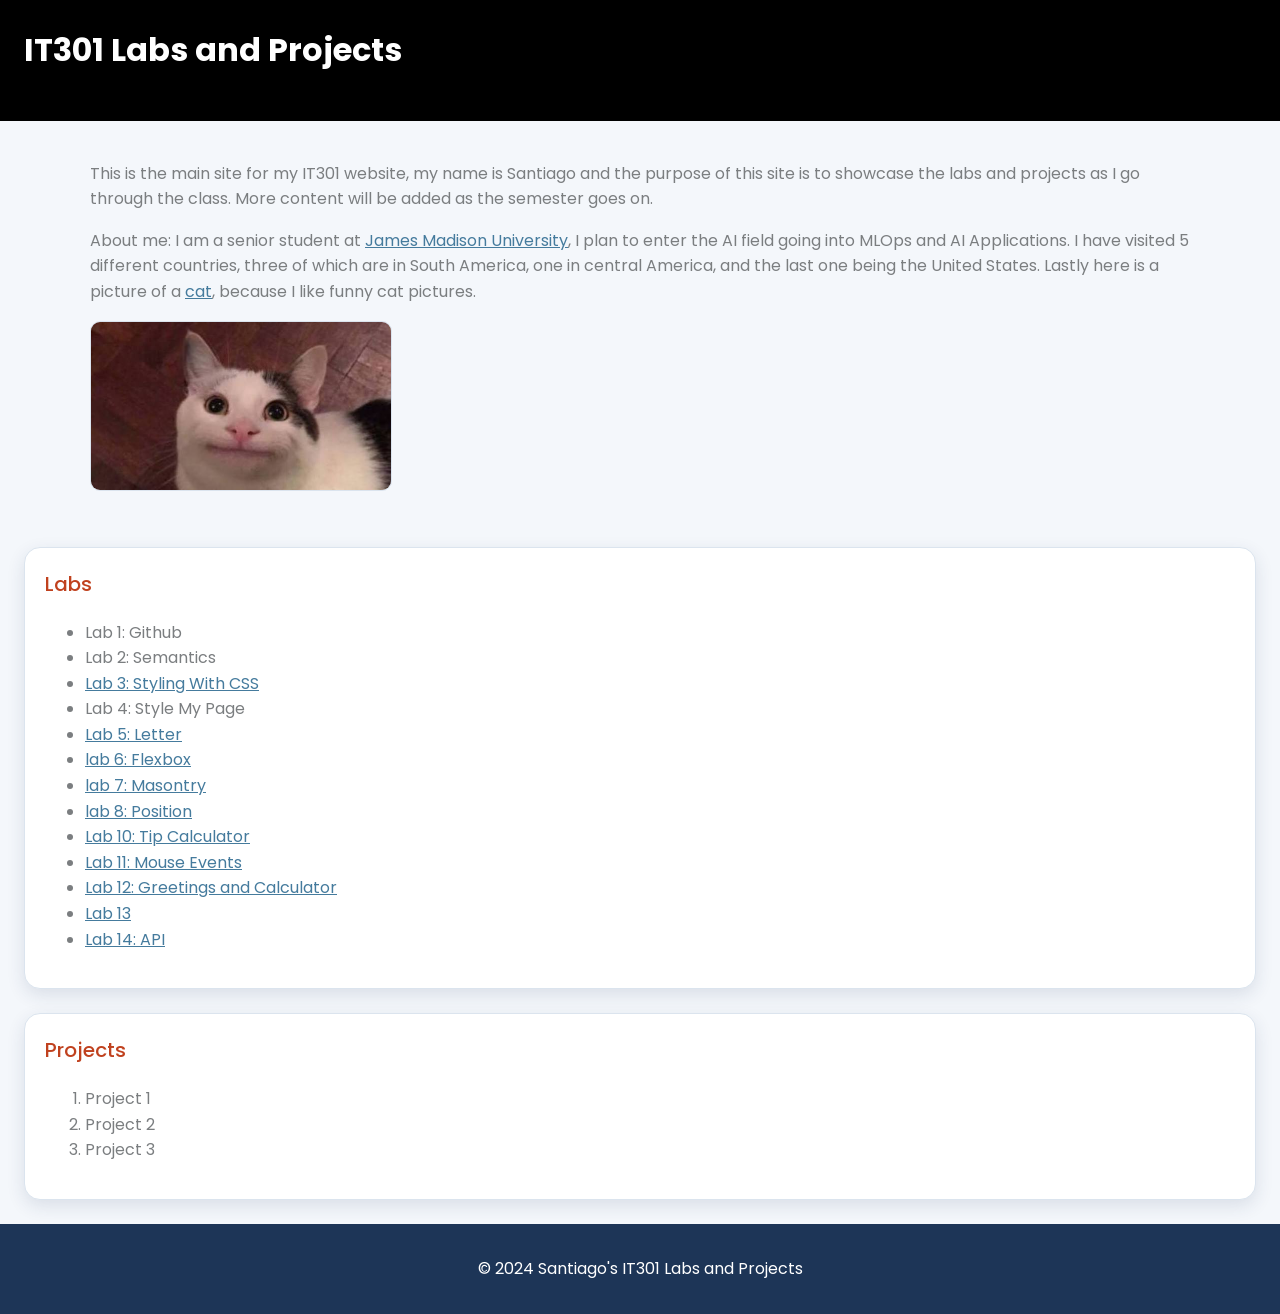
<file: index.html>
<!DOCTYPE html>
<html lang="en">

<head>
    <meta charset="UTF-8">
    <meta name="viewport" content="width=device-width, initial-scale=1.0">
    <title>IT301 Labs and Projects</title>
    <link rel="stylesheet" href="main_style.css">
</head>

<body>
    <header>
        <h1>IT301 Labs and Projects</h1>
    </header>
    <main>
        <p>
            This is the main site for my IT301 website, my name is Santiago and the purpose of this site is to showcase
            the labs and projects as I go through the class. More content will be added as the semester goes on.
        </p>
        <p>
            About me: I am a senior student at <a href="https://www.jmu.edu/" target="_blank">James Madison
                University</a>, I plan to enter the AI field going into MLOps and AI Applications. I have visited 5
            different countries, three of which are in South America, one in central America, and the last one being the
            United States. Lastly here is a picture of a <a href="#cat-image">cat</a>, because I like
            funny cat pictures.
        </p>
        <img id="cat-image" src="cat.jpg" alt="A cute cat" width="300">
    </main>
    <section>
        <h3>Labs</h3>
        <ul>
            <li>Lab 1: Github</li>
            <li>Lab 2: Semantics</li>
            <li><a href="styling%20with%20CSS.html">Lab 3: Styling With CSS</a></li>
            <li>Lab 4: Style My Page</li>
            <li><a href="lab5.html"> Lab 5: Letter</a> </li>
            <li><a href="lab6.html"> lab 6: Flexbox</a></li>
            <li><a href="lab7.html"> lab 7: Masontry</a></li>
            <li><a href="lab8.html"> lab 8: Position</a></li>
            <li><a href="lab10.html"> Lab 10: Tip Calculator</a></li>
            <li><a href="Lab11.html"> Lab 11: Mouse Events</a></li>
            <li><a href="lab12.html"> Lab 12: Greetings and Calculator</a></li>
            <li><a href="lab13.js"> Lab 13</a></li>
            <li><a href="lab14.html"> Lab 14: API</a></li>
        </ul>
    </section>
    <aside>
        <h3>Projects</h3>
        <ol>
            <li>Project 1</li>
            <li>Project 2</li>
            <li>Project 3</li>
        </ol>
    </aside>
    <footer>
        <p>&copy; 2024 Santiago's IT301 Labs and Projects</p>
    </footer>
</body>

</html>
</file>
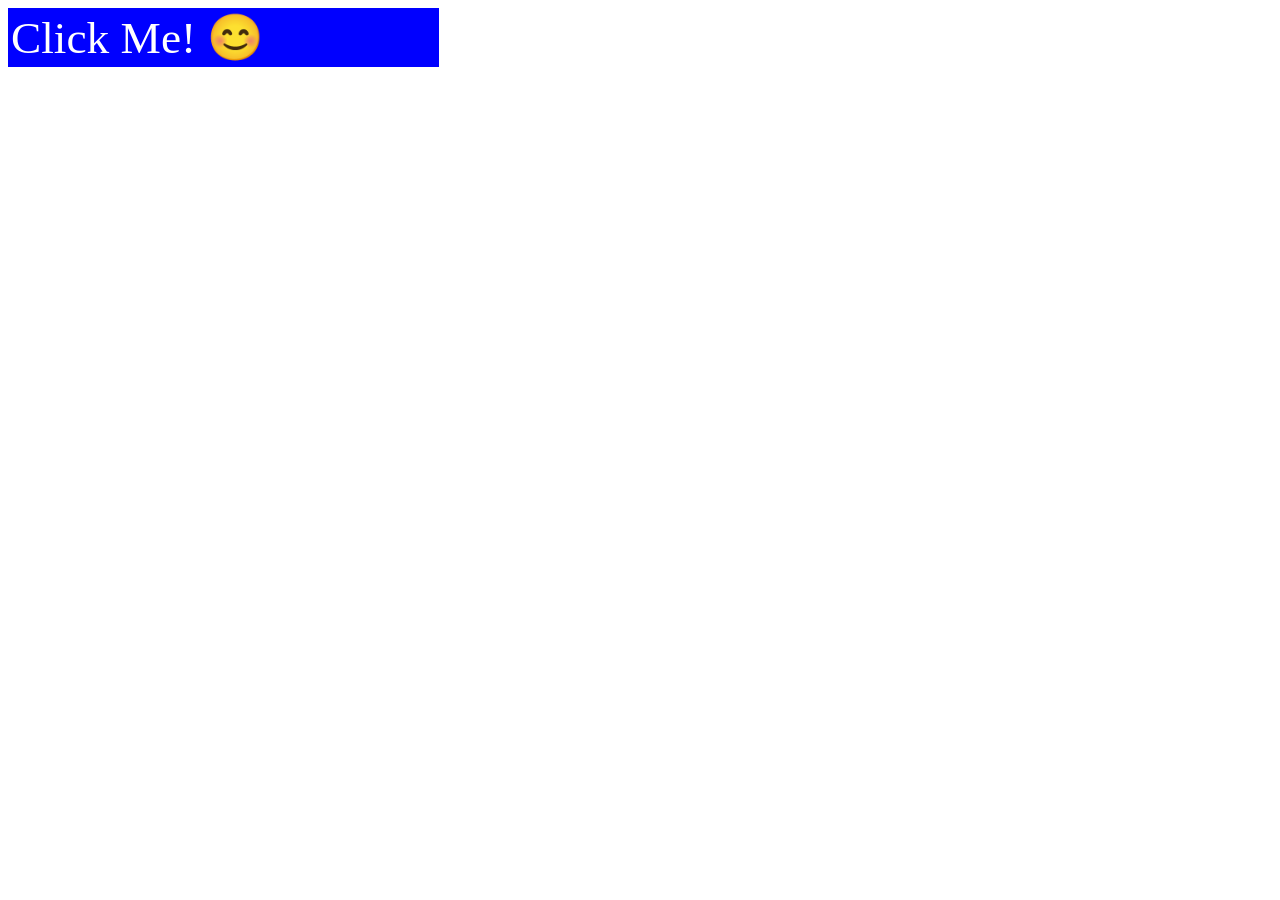
<file: Lab10.html>
<!DOCTYPE html>
<html lang="en">
<head>
    <meta charset="UTF-8">
    <meta name="viewport" content="width=device-width, initial-scale=1.0">
    <title>Lab10</title>
    <style>
        #box{
            background-color: blue;
            color:white;
            font-size: 1.2cm;
            width: 425px;
            padding: 3px;
        }
        #box2{
            height: 75vh;
        }
    </style>
</head>
<body>
    <div id="box"> Click Me! 😊</div>
    <div id="box2"></div>
<script>
    const box = document.getElementById('box');
    function click(event){
            box.style.backgroundColor = 'red';
            box.style.color = 'white';
            box.textContent = "Ouch! 🤕"
        }
    function hover(event){
        box.style.backgroundColor = "yellow";
        box.textContent = "Do not click! 😠"
    }
    function out(event){
        box.style.backgroundColor = "green";
        box.textContent = "Phew! 😌"
    }
    function double(event){
        box.style.backgroundColor = "pink";
        box.textContent = "Double trouble! 🤩"
    }
    function move(event){
        box.style.backgroundColor = "lightblue";
        box.textContent = "I see you! 👀"
    }
    box.addEventListener('click', click);
    box.addEventListener('mouseover', hover);
    box.addEventListener('mouseout', out);
    box.addEventListener('dblclick', double);
    box2.addEventListener('mousemove', move);
</script>
    
</body>
</html>
</file>
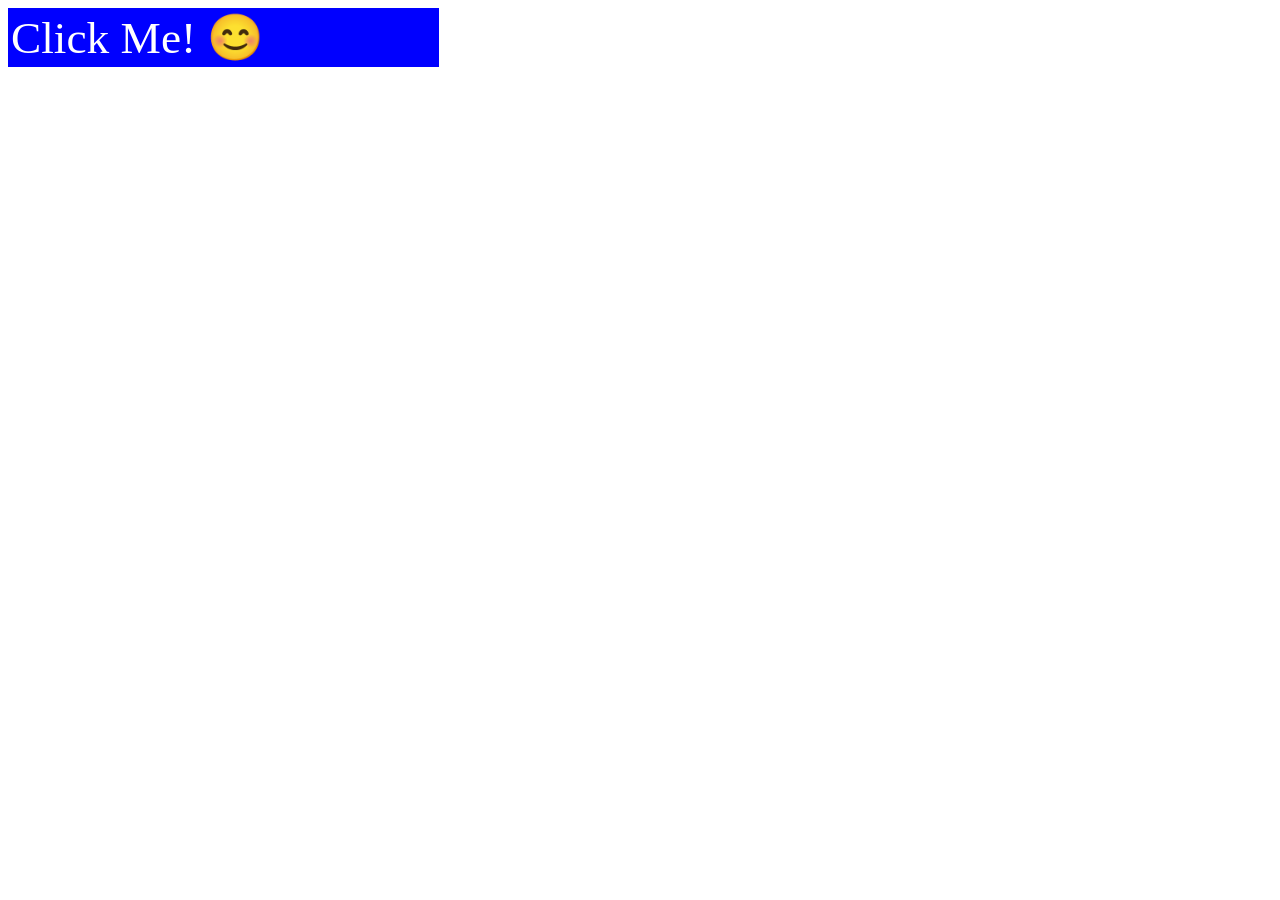
<file: Lab11.html>
<!DOCTYPE html>
<html lang="en">
<head>
    <meta charset="UTF-8">
    <meta name="viewport" content="width=device-width, initial-scale=1.0">
    <title>Lab10</title>
    <style>
        #box{
            background-color: blue;
            color:white;
            font-size: 1.2cm;
            width: 425px;
            padding: 3px;
        }
        #box2{
            height: 75vh;
        }
    </style>
</head>
<body>
    <div id="box"> Click Me! 😊</div>
    <div id="box2"></div>
<script>
    const box = document.getElementById('box');
    function click(event){
            box.style.backgroundColor = 'red';
            box.style.color = 'white';
            box.textContent = "Ouch! 🤕"
        }
    function hover(event){
        box.style.backgroundColor = "yellow";
        box.textContent = "Do not click! 😠"
    }
    function out(event){
        box.style.backgroundColor = "green";
        box.textContent = "Phew! 😌"
    }
    function double(event){
        box.style.backgroundColor = "pink";
        box.textContent = "Double trouble! 🤩"
    }
    function move(event){
        box.style.backgroundColor = "lightblue";
        box.textContent = "I see you! 👀"
    }
    box.addEventListener('click', click);
    box.addEventListener('mouseover', hover);
    box.addEventListener('mouseout', out);
    box.addEventListener('dblclick', double);
    box2.addEventListener('mousemove', move);
</script>
    
</body>
</html>
</file>
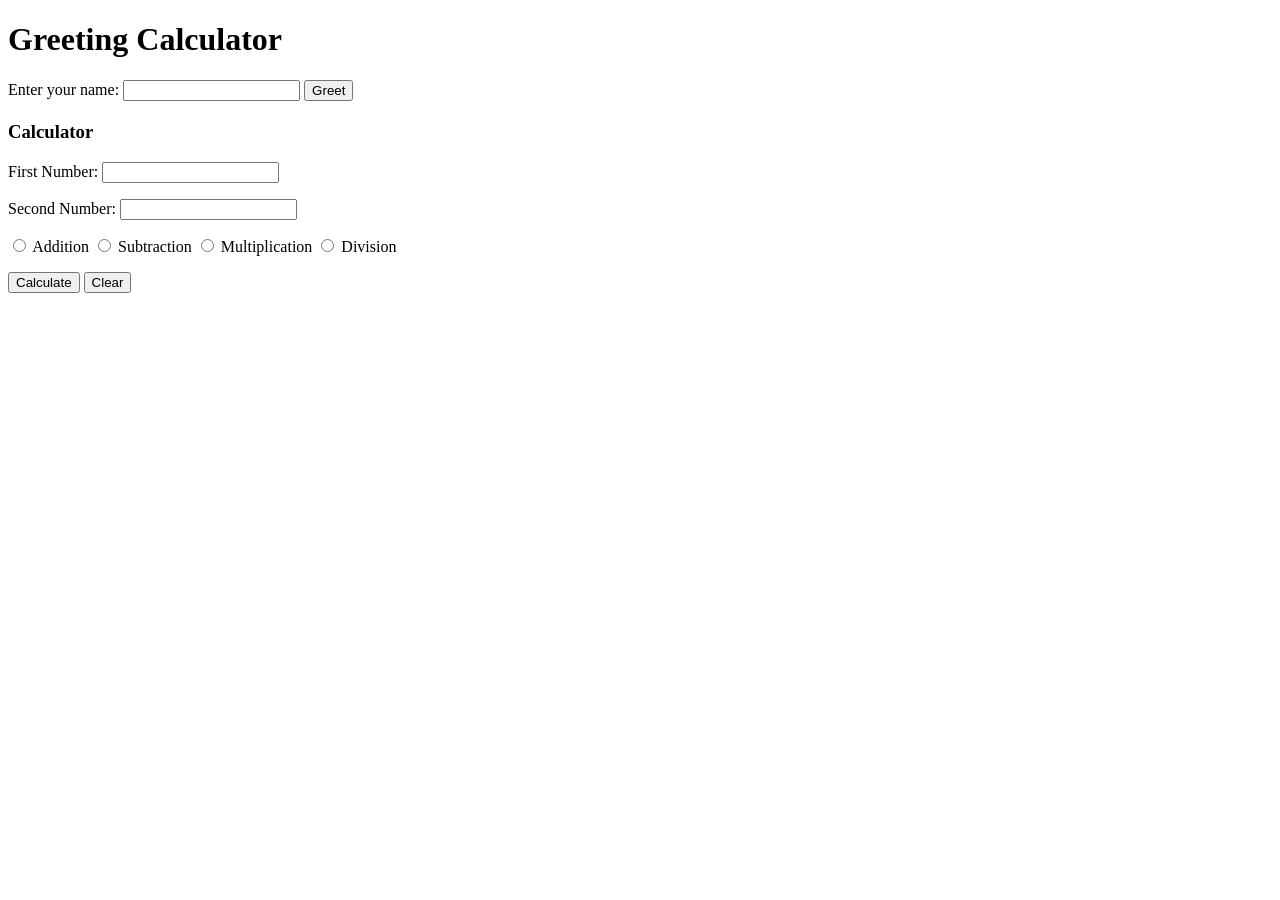
<file: lab12.html>
<!DOCTYPE html>
<html lang="en">
<head>
    <meta charset="UTF-8">
    <meta name="viewport" content="width=device-width, initial-scale=1.0">
    <title>Lab 12</title>
</head>
<body>
    <h1>Greeting Calculator</h1>

    <div>
        <label for="name">Enter your name: </label>
        <input type="text" id="name">
        <button type="button" onclick="greet()">Greet</button>
        <h2 id="greeting"></h2>
    </div>

    <div>
        <h3>Calculator</h3>
        <p>
            <label for="num1">First Number: </label>
            <input type="number" id="num1" step="any">
        </p>
        <p>
            <label for="num2">Second Number: </label>
            <input type="number" id="num2" step="any">
        </p>
        <p>
            <input type="radio" id="add" name="operation" value="add">
            <label for="add">Addition</label>
            <input type="radio" id="subtract" name="operation" value="subtract">
            <label for="subtract">Subtraction</label>
            <input type="radio" id="multiply" name="operation" value="multiply">
            <label for="multiply">Multiplication</label>
            <input type="radio" id="divide" name="operation" value="divide">
            <label for="divide">Division</label>
        </p>
        <button type="button" onclick="calculate()">Calculate</button>
        <button type="button" onclick="clearScreen()">Clear</button>
        <h3 id="result"></h3>
    </div>

    <script>
        function greet() {
            let name = document.getElementById("name").value;
            if (name != "") {
                document.getElementById("greeting").textContent = "Hello, " + name + "!";
            } else {
                document.getElementById("greeting").textContent = "Hello!";
            }
        }

        function calculate() {
            let name = document.getElementById("name").value;
            if (name != "" && document.getElementById("greeting").textContent == "") {
                document.getElementById("greeting").textContent = "Hello, " + name + "!";
            }

            let num1 = document.getElementById("num1").value;
            let num2 = document.getElementById("num2").value;

            if (num1 == "" || num2 == "") {
                document.getElementById("result").textContent = "Please enter both numbers.";
                return;
            }

            let n1 = Number(num1);
            let n2 = Number(num2);

            let operation = "";
            let radios = document.getElementsByName("operation");
            for (let i = 0; i < radios.length; i++) {
                if (radios[i].checked) {
                    operation = radios[i].value;
                }
            }

            if (operation == "") {
                document.getElementById("result").textContent = "Please select an operation.";
                return;
            }

            let result;
            if (operation == "add") {
                result = n1 + n2;
            } else if (operation == "subtract") {
                result = n1 - n2;
            } else if (operation == "multiply") {
                result = n1 * n2;
            } else if (operation == "divide") {
                if (n2 == 0) {
                    document.getElementById("result").textContent = "Cannot divide by zero.";
                    return;
                }
                result = n1 / n2;
            }

            document.getElementById("result").textContent = "Result: " + result;
        }

        function clearScreen() {
            document.getElementById("name").value = "";
            document.getElementById("greeting").textContent = "";
            document.getElementById("num1").value = "";
            document.getElementById("num2").value = "";
            let radios = document.getElementsByName("operation");
            for (let i = 0; i < radios.length; i++) {
                radios[i].checked = false;
            }
            document.getElementById("result").textContent = "";
        }
    </script>
</body>
</html>
</file>
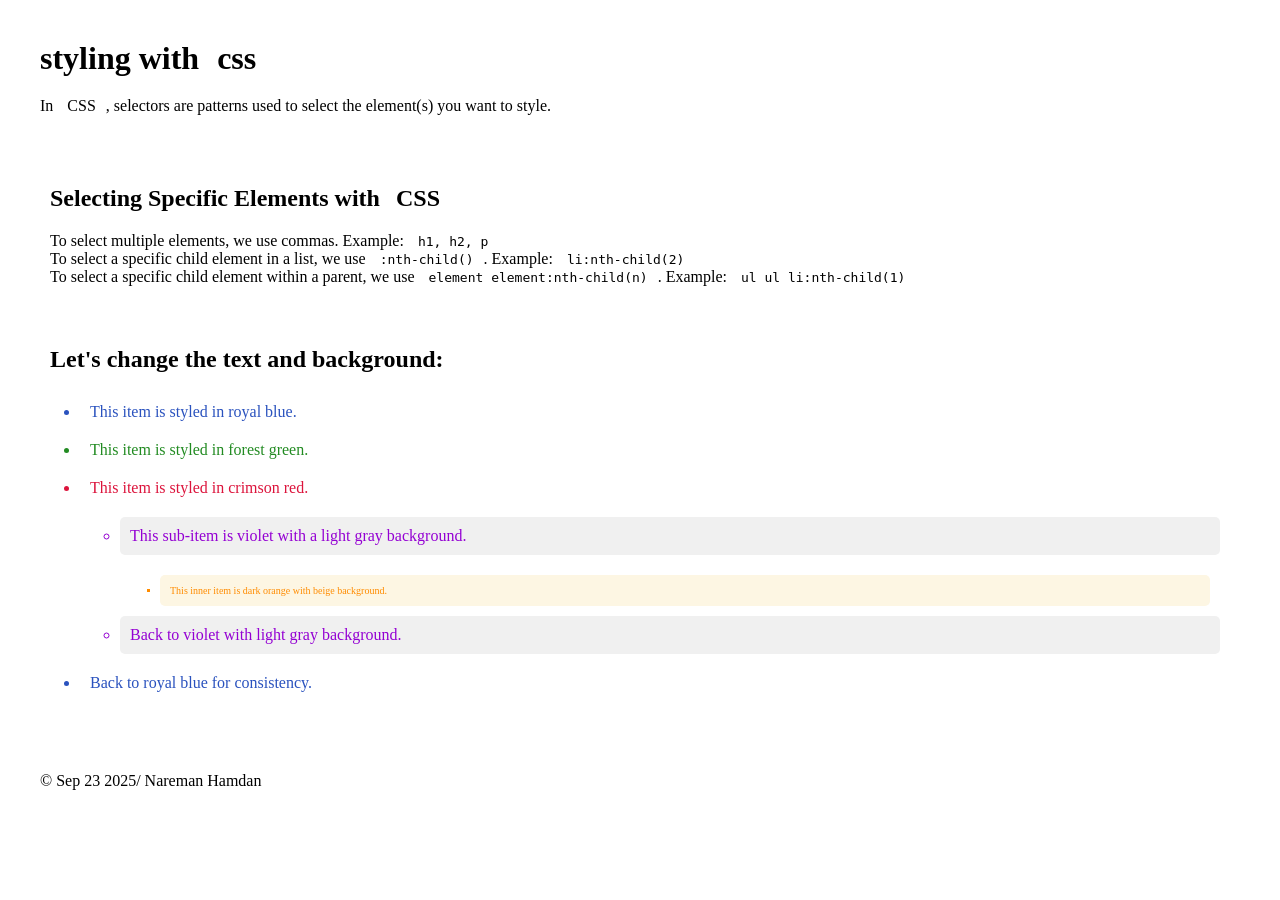
<file: styling with CSS.html>
<!DOCTYPE html>
<html lang="en">
<head>
  <meta charset="UTF-8">
  <meta name="viewport" content="width=device-width, initial-scale=1.0">
  <title>Styling with CSS</title>
  <link rel="stylesheet" href="style.css">
</head>
<body>


  <header>
    <h1>styling with <span>css</span></h1>
    <p>In <span>CSS</span>, selectors are patterns used to select the element(s) you want to style.</p>
  </header>

 <main>

    <section>
      <h2>Selecting Specific Elements with <span>CSS</span></h2>
      <p>
        To select multiple elements, we use commas. Example: <code>h1, h2, p</code><br>
        To select a specific child element in a list, we use <code>:nth-child()</code>. Example: <code>li:nth-child(2)</code><br>
        To select a specific child element within a parent, we use <code>element element:nth-child(n)</code>. Example: <code>ul ul li:nth-child(1)</code>

      </p>
    </section>
    
    <section>
        <h2>Let's change the text and background:</h2>
        <ul>
          <li>This item is styled in royal blue.</li>
          <li>This item is styled in forest green.</li>
          <li>This item is styled in crimson red.</li>

          <ul>
            <li>This sub-item is violet with a light gray background.</li>
            <ul>
              <li>This inner item is dark orange with beige background.</li>
            </ul>
            <li>Back to violet with light gray background.</li>
          </ul>

          <li>Back to royal blue for consistency.</li>
        </ul>
      </section>
  
  </main>

  <footer>
    <p>&#169; Sep 23 2025/ Nareman Hamdan</p>
  </footer>

</body>
</html>
</file>
<file: main_style.css>
@import url('https://fonts.googleapis.com/css2?family=Poppins:wght@400;500;600;700&display=swap');

body {
    margin: 0;
    font-family: 'Poppins', sans-serif;
    font-size: 16px;
    line-height: 1.6;
    color: #7b7e80;
    background-color: #f4f7fb;
    text-align: left;
}

header {
    background-color: #000000;
    color: #ffffff;
    padding: 1.5rem;
}

main {
    max-width: 1100px;
    margin: 0 auto;
    padding: 1.5rem;
}

section,
aside {
    background-color: #ffffff;
    border: 1px solid #dbe4ee;
    border-radius: 16px;
    box-shadow: 0 6px 18px rgba(29, 53, 87, 0.12);
    padding: 1.25rem;
    margin: 1.5rem;
}

h1,
h2,
h3 {
    margin-top: 0;
}

h1 {
    color: #ffff;
    font-size: 2rem;
    font-weight: 700;
}

h2 {
    color: #b82a03e4;
    font-size: 1.5rem;
    font-weight: 600;
}

h3 {
    color: #b82a03e4;
    font-size: 1.25rem;
    font-weight: 500;
}

p,
li {
    font-size: 1rem;
}

a {
    color: #457b9d;
    text-decoration: underline;
}

img {
    max-width: 100%;
    border: 1px solid #dbe4ee;
    border-radius: 10px;
}

footer {
    background-color: #1d3557;
    color: #ffffff;
    text-align: center;
    padding: 1rem;
}
</file>
<file: style.css>
* {
  padding: 10px;
  margin: 0;
}


section {
  margin: 20px 0;
}

ul {
  padding-left: 40px;
}

ul ul ul {
  margin-top: 10px;
}

li:nth-child(1) {
  color: #2a52be
}

li:nth-child(2) {
  color: #228b22
}

li:nth-child(3) {
  color: #dc143c
}

ul ul li:nth-child(1) {
  color: #9400d3;
  background-color: #f0f0f0;
  border-radius: 5px;
}

ul ul ul li:nth-child(1) {
  color: #ff8c00;
  background-color: #fdf6e3;
  border-radius: 5px;
  font-size: 10px;
}

ul ul li:nth-child(3) {
  color: #9400d3;
  background-color: #f0f0f0;
  border-radius: 5px;
}

li:nth-child(5) {
  color: #2a52be;
}
</file>
